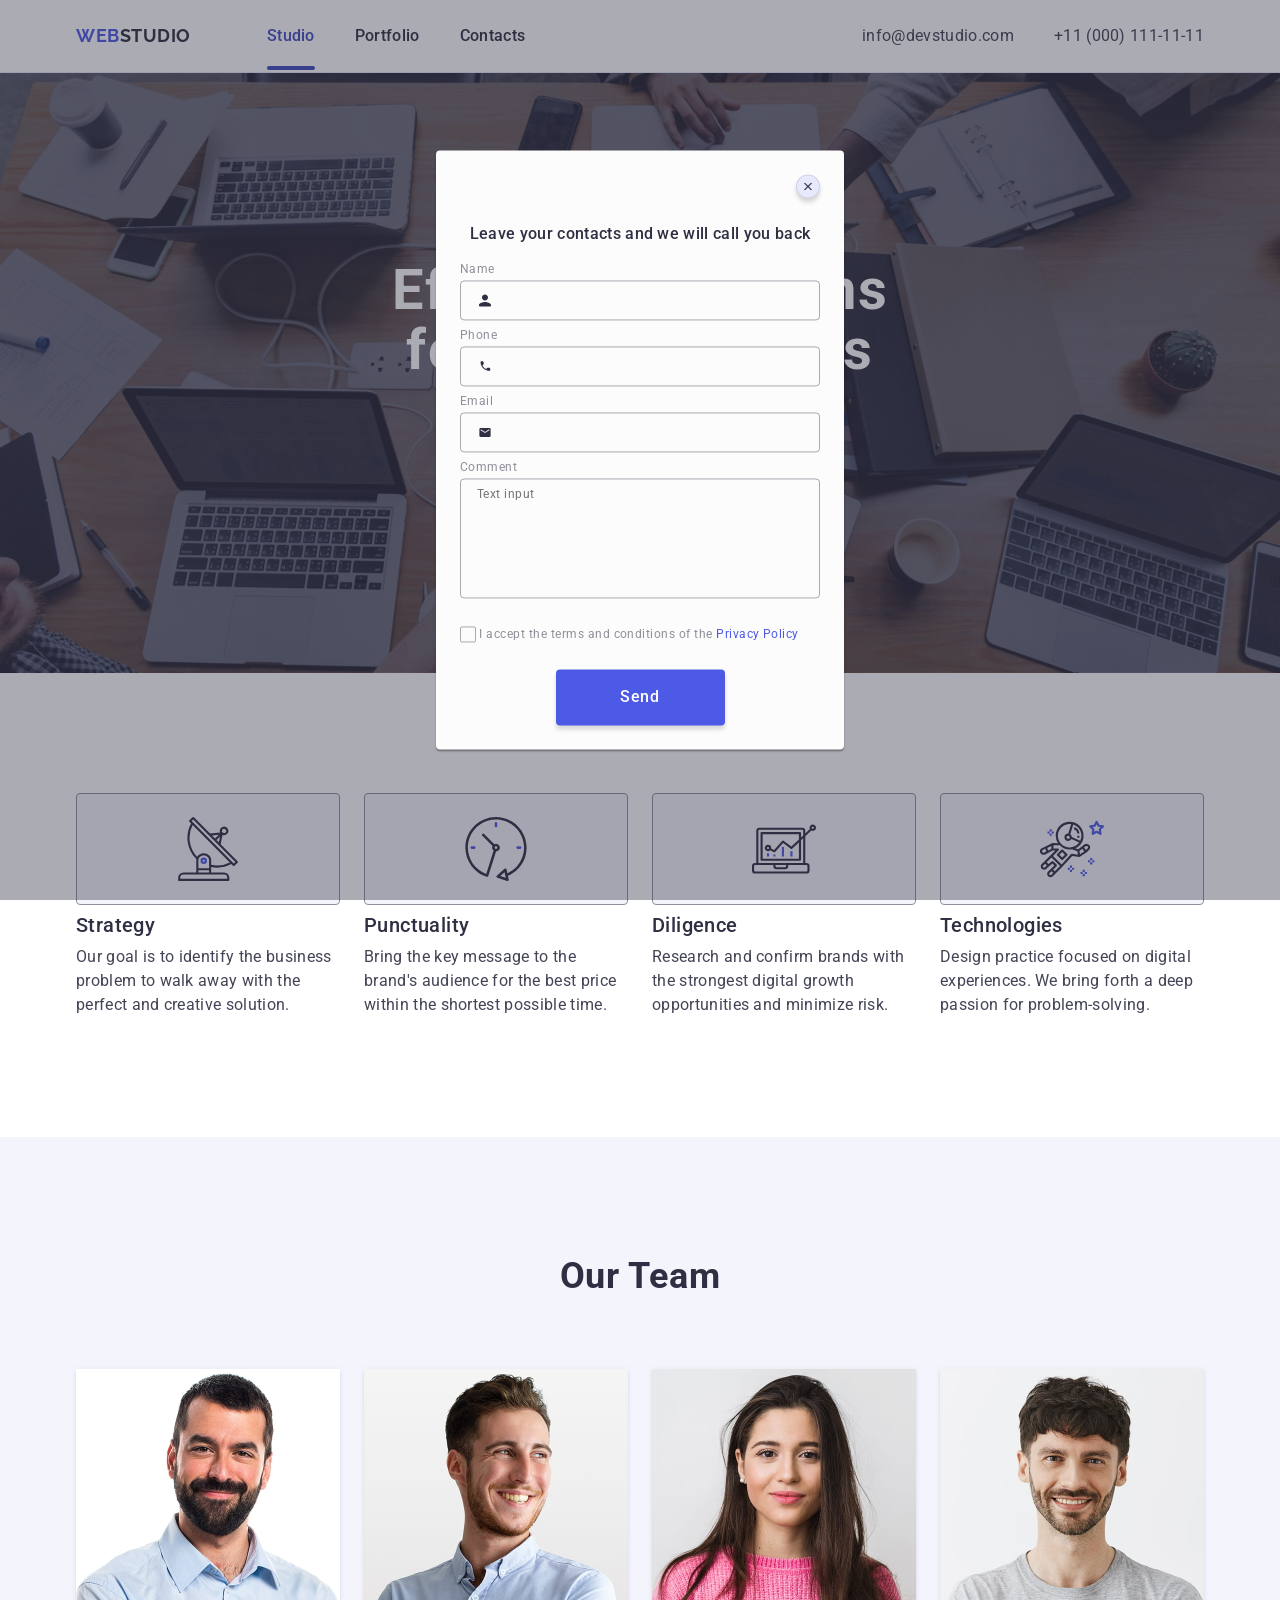
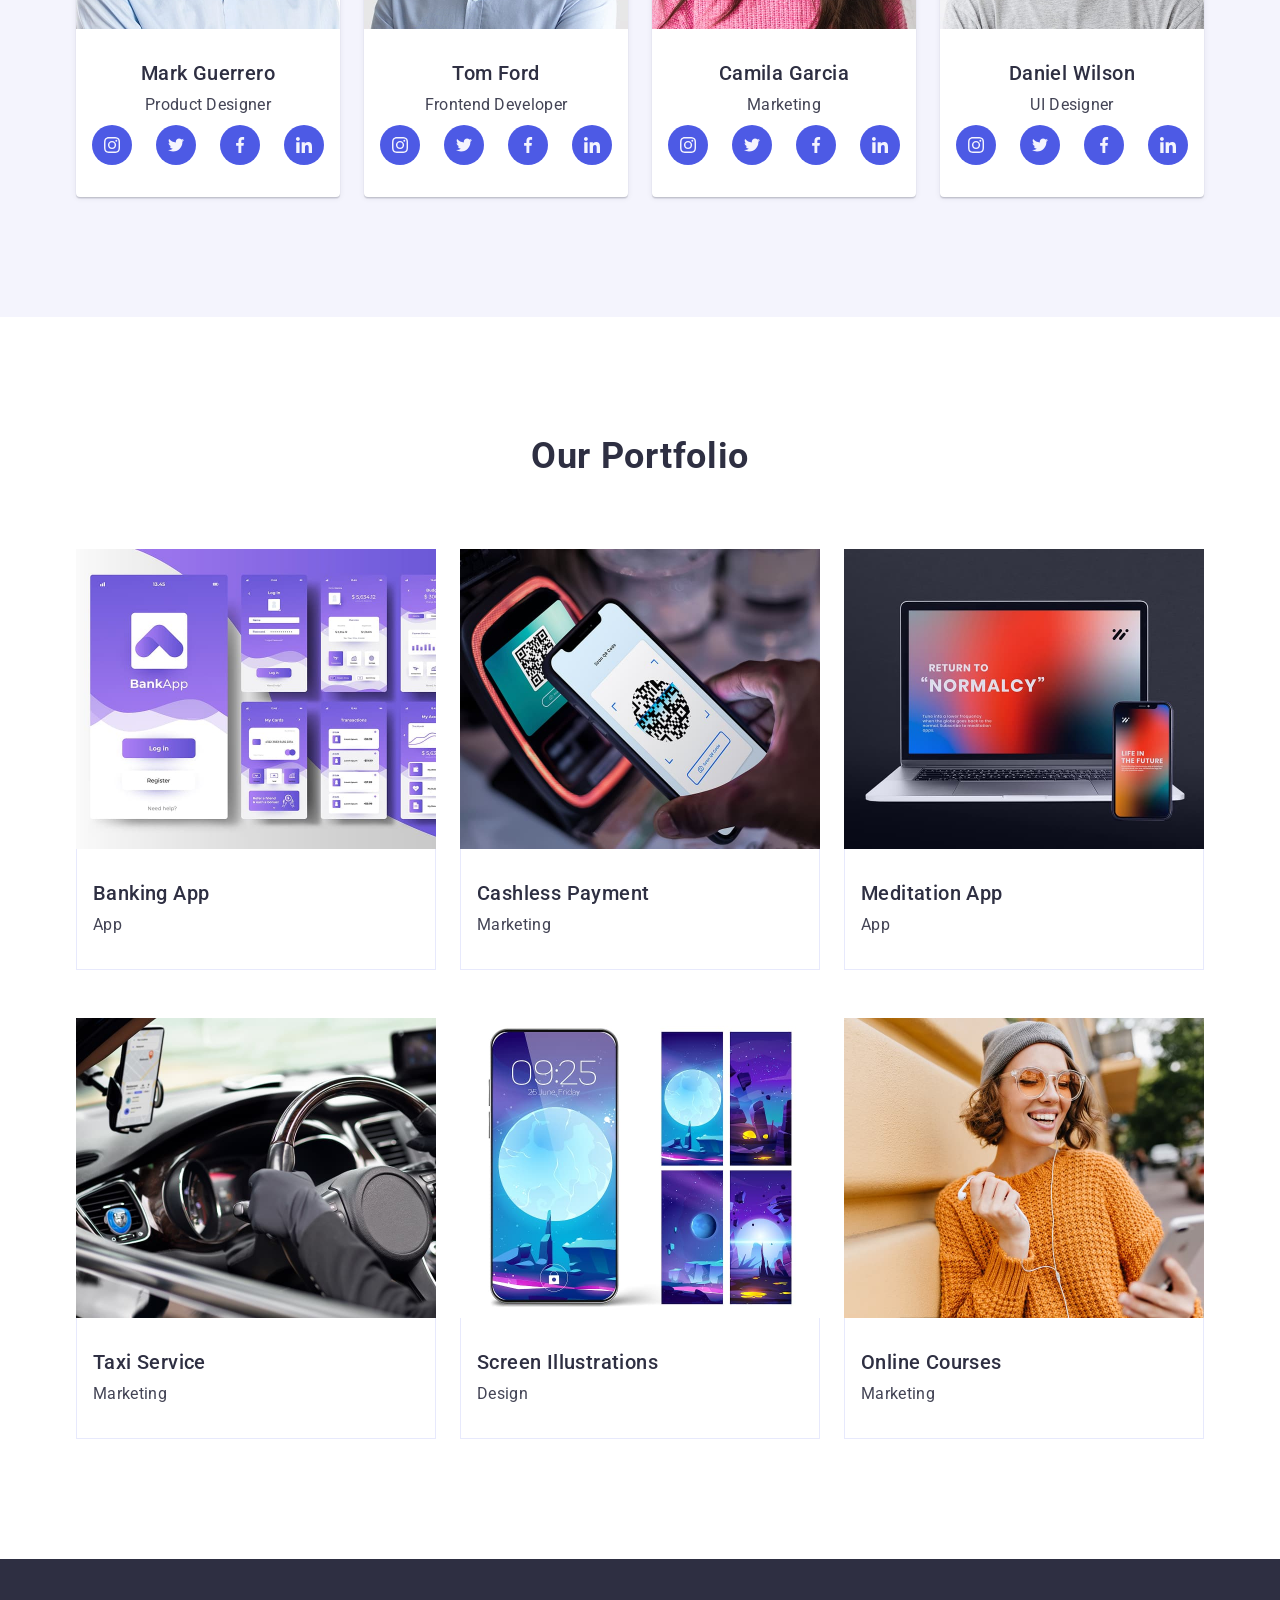
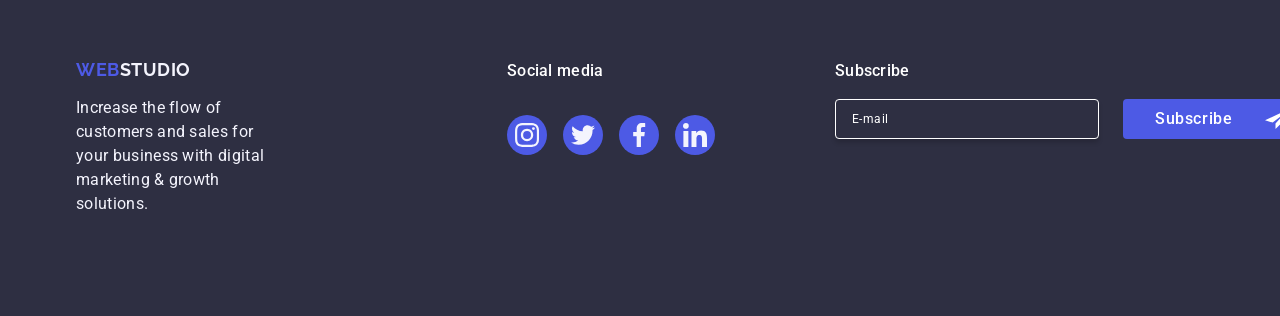
<file: index.html>
<!DOCTYPE html>
<html lang="en">
  <!-- Головна мова сайта -->
  <!-- Main language of the document -->
  <head>
    <meta charset="UTF-8" />
    <meta name="viewport" content="width=device-width, initial-scale=1.0" />
    <title>WebStudio</title>
    <!-- Підключення шрифтів (crossorigin - для безпечної загрузки) -->
    <link rel="preconnect" href="https://fonts.googleapis.com" />
    <link rel="preconnect" href="https://fonts.gstatic.com" crossorigin />
    <link
      href="https://fonts.googleapis.com/css2?family=Raleway:wght@700&family=Roboto:wght@400;500;700&display=swap"
      rel="stylesheet"
    />

    <!-- Спочатку підключаємо нормалізатор стилів -->
    <link
      rel="stylesheet"
      href="https://cdnjs.cloudflare.com/ajax/libs/modern-normalize/3.0.1/modern-normalize.min.css"
    />
    <!-- Підключаємо стилі сайту -->
    <link rel="stylesheet" href="./css/styles.css" />
  </head>
  
  <body class="page">
    <!-- Верхня лінія сайту -->
    <!-- Top line of the site -->
    <header class="page-header">
      <div class="container">
        <!-- Навігація – це посилання на інші сторінки -->
        <!-- Navigation is links to other pages -->
        <nav class="nav">
          <!-- Посилання - На основну сторінку сайту -->
          <!-- Link - To the main page of the site -->
          <a href="./index.html" class="logo"
            >Web<span class="logo-end">Studio</span></a
          >
  
          <ul class="main-menu">
            <li class="menu-item"><a href="./index.html" class="menu-link current">Studio</a></li>
            <li class="menu-item"><a href="" class="menu-link">Portfolio</a></li>
            <li class="menu-item"><a href="" class="menu-link">Contacts</a></li>
          </ul>
        </nav>
  
        <address class="address">
          <ul class="address-list">
            <li>
              <a href="mailto:info@devstudio.com"  class="address-link">info@devstudio.com</a>
            </li>
            <li>
              <a href="tel:+110001111111" class="address-link">+11 (000) 111-11-11</a>
            </li>
          </ul>
        </address>
      </div>
    </header>

    <main>
      <!-- Секція - Понукання до дії -->
      <!-- Section - Call to action -->
      <section class="hero">
        <div class="container">
          <h1 class="hero-title">Effective Solutions for Your Business</h1>
          <button type="button" class="hero-button">Order Service</button>
        </div>
      </section>

      <!-- Переваги -->
      <!-- Features -->
      <section class="section feature">
        <div class="container">
          <h2 class="section-title visually-hidden">Features</h2>
          <ul class="feature-list">

            <!-- feature - 1 -->
            <li class="feature-item">
              <div class="feature-icon">
                <svg width="64" height="64" class="icon">
                  <use href="./images/icons.svg#icon-antenna"></use>
                </svg>
              </div>

              <h3 class="feature-title">Strategy</h3>
              <p class="feature-text">
                Our goal is to identify the business problem to walk away with the
                perfect and creative solution.
              </p>
            </li>
            <!-- feature - 2 -->
            <li class="feature-item">
              <div class="feature-icon">
                <svg width="64" height="64" class="icon">
                  <use href="./images/icons.svg#icon-clock"></use>
                </svg>
              </div>
              <h3 class="feature-title">Punctuality</h3>
              <p class="feature-text">
                Bring the key message to the brand's audience for the best price
                within the shortest possible time.
              </p>
            </li>
            <!-- feature - 3 -->
            <li class="feature-item">
              <div class="feature-icon">
                <svg width="64" height="64" class="icon">
                  <use href="./images/icons.svg#icon-diagram"></use>
                </svg>
              </div>
              <h3 class="feature-title">Diligence</h3>
              <p class="feature-text">
                Research and confirm brands with the strongest digital growth
                opportunities and minimize risk.
              </p>
            </li>
            <!-- feature - 4 -->
            <li class="feature-item">
              <div class="feature-icon">
                <svg width="64" height="64" class="icon">
                  <use href="./images/icons.svg#icon-astronaut"></use>
                </svg>
              </div>
              <h3 class="feature-title">Technologies</h3>
              <p class="feature-text">
                Design practice focused on digital experiences. We bring forth a
                deep passion for problem-solving.
              </p>
            </li>
        </ul>
        </div>      
      </section>

      <!-- Наша команда -->
      <!-- Our Team -->
      <section class="section team">
        <div class="container">
          <h2 class="section-title">Our Team</h2>
          <ul class="card-list">
            <!-- team card 1 -->
            <li class="card-item">
              <img class="card-img"
                src="./images/teamcard-1.jpg"
                alt="Photo Mark Guerrero"                
              />
              <div class="card-content">
                <h3 class="card-name">Mark Guerrero</h3>
                <p class="card-position">Product Designer</p>
                <ul class="social-list">
                  <li class="social-item">
                    <a href="" class="link">
                      <svg width="16" height="16" class="icon">
                        <use href="./images/icons.svg#icon-instagram"></use>
                      </svg>
                    </a>
                  </li>
                  <li class="social-item">
                    <a href="" class="link">
                      <svg width="16" height="16" class="icon">
                        <use href="./images/icons.svg#icon-twitter"></use>
                      </svg>
                    </a>
                  </li>
                  <li class="social-item">
                    <a href="" class="link">
                      <svg width="16" height="16" class="icon">
                        <use href="./images/icons.svg#icon-facebook"></use>
                      </svg>
                    </a>
                  </li>
                  <li class="social-item">
                    <a href="" class="link">
                      <svg width="16" height="16" class="icon">
                        <use href="./images/icons.svg#icon-linkedin"></use>
                      </svg>
                    </a>
                  </li>
                </ul>
              </div>
            </li>
            <!-- team card 2 -->
            <li class="card-item">
              <img class="card-img"
                src="./images/teamcard-2.jpg"
                alt="Photo Tom Ford"
              />
              <div class="card-content">
                <h3 class="card-name">Tom Ford</h3>
                <p class="card-position">Frontend Developer</p>
                <ul class="social-list">
                  <li class="social-item">
                    <a href="" class="link">
                      <svg width="16" height="16" class="icon">
                        <use href="./images/icons.svg#icon-instagram"></use>
                      </svg>
                    </a>
                  </li>
                  <li class="social-item">
                    <a href="" class="link">
                      <svg width="16" height="16" class="icon">
                        <use href="./images/icons.svg#icon-twitter"></use>
                      </svg>
                    </a>
                  </li>
                  <li class="social-item">
                    <a href="" class="link">
                      <svg width="16" height="16" class="icon">
                        <use href="./images/icons.svg#icon-facebook"></use>
                      </svg>
                    </a>
                  </li>
                  <li class="social-item">
                    <a href="" class="link">
                      <svg width="16" height="16" class="icon">
                        <use href="./images/icons.svg#icon-linkedin"></use>
                      </svg>
                    </a>
                  </li>
                </ul>
              </div>
            </li>
            <!-- team card 3 -->
            <li class="card-item">
              <img class="card-img"
                src="./images/teamcard-3.jpg"
                alt="Photo Camila Garcia"
              />
              <div class="card-content">
                <h3 class="card-name">Camila Garcia</h3>
                <p class="card-position">Marketing</p>
                <ul class="social-list">
                  <li class="social-item">
                    <a href="" class="link">
                      <svg width="16" height="16" class="icon">
                        <use href="./images/icons.svg#icon-instagram"></use>
                      </svg>
                    </a>
                  </li>
                  <li class="social-item">
                    <a href="" class="link">
                      <svg width="16" height="16" class="icon">
                        <use href="./images/icons.svg#icon-twitter"></use>
                      </svg>
                    </a>
                  </li>
                  <li class="social-item">
                    <a href="" class="link">
                      <svg width="16" height="16" class="icon">
                        <use href="./images/icons.svg#icon-facebook"></use>
                      </svg>
                    </a>
                  </li>
                  <li class="social-item">
                    <a href="" class="link">
                      <svg width="16" height="16" class="icon">
                        <use href="./images/icons.svg#icon-linkedin"></use>
                      </svg>
                    </a>
                  </li>
                </ul>
              </div>
            </li>
            <!-- team card 4 -->
            <li class="card-item">
              <img class="card-img"
                src="./images/teamcard-4.jpg"
                alt="Photo Daniel Wilson"
              />
              <div class="card-content">
                <h3 class="card-name">Daniel Wilson</h3>
                <p class="card-position">UI Designer</p>
                <ul class="social-list">
                  <li class="social-item">
                    <a href="" class="link">
                      <svg width="16" height="16" class="icon">
                        <use href="./images/icons.svg#icon-instagram"></use>
                      </svg>
                    </a>
                  </li>
                  <li class="social-item">
                    <a href="" class="link">
                      <svg width="16" height="16" class="icon">
                        <use href="./images/icons.svg#icon-twitter"></use>
                      </svg>
                    </a>
                  </li>
                  <li class="social-item">
                    <a href="" class="link">
                      <svg width="16" height="16" class="icon">
                        <use href="./images/icons.svg#icon-facebook"></use>
                      </svg>
                    </a>
                  </li>
                  <li class="social-item">
                    <a href="" class="link">
                      <svg width="16" height="16" class="icon">
                        <use href="./images/icons.svg#icon-linkedin"></use>
                      </svg>
                    </a>
                  </li>
                </ul>
              </div>
            </li>
          </ul>
        </div>
        
      </section>

      <!-- Наше портфоліо -->
      <!-- Our Portfolio -->
      <section class="section projects">
        <div class="container">
          <h2 class="section-title">Our Portfolio</h2>
          <ul class="project-list">

            <!-- Project - 1 -->
            <li class="project-item">

              <div class="project-img">
                <img 
                src="./images/project-1.jpg"
                alt="Project Banking App"
                /> 
                <p class="project-overlay">
                  14 Stylish and User-Friendly App Design Concepts · Task Manager App · Calorie Tracker App · Exotic Fruit Ecommerce App · Cloud Storage App
                </p>               
              </div>
          
              <div class="project-content">
                <h3 class="project-title">Banking App</h3>
                <p class="project-type">App</p>
              </div>
            </li>

            <!-- Project - 2 -->
            <li class="project-item">
                            
              <div class="project-img">
                <img 
                src="./images/project-2.jpg"
                alt="Project Cashless Payment"
                /> 
                <p class="project-overlay">
                  14 Stylish and User-Friendly App Design Concepts · Task Manager App · Calorie Tracker App · Exotic Fruit Ecommerce App · Cloud Storage App
                </p> 
              </div>
          
              <div class="project-content">
                <h3 class="project-title">Cashless Payment</h3>
                <p class="project-type">Marketing</p>
              </div>
            </li>

            <!-- Project - 3 -->
            <li class="project-item">
                            
              <div class="project-img">
                <img 
                src="./images/project-3.jpg"
                alt="Project Meditation App"
                /> 
                <p class="project-overlay">
                  14 Stylish and User-Friendly App Design Concepts · Task Manager App · Calorie Tracker App · Exotic Fruit Ecommerce App · Cloud Storage App
                </p>               
              </div>
          
              <div class="project-content">
                <h3 class="project-title">Meditation App</h3>
                <p class="project-type">App</p>
              </div>
            </li>

            <!-- Project - 4 -->
            <li class="project-item">
                            
              <div class="project-img">
                <img 
                src="./images/project-4.jpg"
                alt="Project Taxi Service"
                /> 
                <p class="project-overlay">
                  14 Stylish and User-Friendly App Design Concepts · Task Manager App · Calorie Tracker App · Exotic Fruit Ecommerce App · Cloud Storage App
                </p>
              </div>
          
              <div class="project-content">
                <h3 class="project-title">Taxi Service</h3>
                <p class="project-type">Marketing</p>
              </div>
            </li>

            <!-- Project - 5 -->
            <li class="project-item">
                            
              <div class="project-img">
                <img 
                src="./images/project-5.jpg"
                alt="Project Screen Illustrations"
                /> 
                <p class="project-overlay">
                  14 Stylish and User-Friendly App Design Concepts · Task Manager App · Calorie Tracker App · Exotic Fruit Ecommerce App · Cloud Storage App
                </p>
              </div>
          
              <div class="project-content">
                <h3 class="project-title">Screen Illustrations</h3>
                <p class="project-type">Design</p>
              </div>
            </li>

            <!-- Project - 6 -->
            <li class="project-item">
                            
              <div class="project-img">
                <img 
                src="./images/project-6.jpg"
                alt="Project Online Courses"
                /> 
                <p class="project-overlay">
                  14 Stylish and User-Friendly App Design Concepts · Task Manager App · Calorie Tracker App · Exotic Fruit Ecommerce App · Cloud Storage App
                </p>
              </div>
          
              <div class="project-content">
                <h3 class="project-title">Online Courses</h3>
                <p class="project-type">Marketing</p>
              </div>
            </li>

          </ul>
        </div>

      </section>
    </main>

    <!-- Футер -->
    <!-- footer -->
    <footer class="page-footer">
      <div class="container">
        <div class="left">
          <!-- Посилання - На основну сторінку сайту -->
          <!-- Link - To the main page of the site -->
          <a href="./index.html" class="logo"
            >Web<span class="logo-end">Studio</span></a
          >
          <p class="text-footer">
            Increase the flow of customers and sales for your business with digital
            marketing & growth solutions.
          </p>
        </div>
        <div class="social">
          <p class="text">Social media</p>
          <ul class="social-list">
                  <li class="social-item">
                    <a href="" class="link">
                      <svg width="24" height="24" class="icon">
                        <use href="./images/icons.svg#icon-instagram"></use>
                      </svg>
                    </a>
                  </li>
                  <li class="social-item">
                    <a href="" class="link">
                      <svg width="24" height="24" class="icon">
                        <use href="./images/icons.svg#icon-twitter"></use>
                      </svg>
                    </a>
                  </li>
                  <li class="social-item">
                    <a href="" class="link">
                      <svg width="24" height="24" class="icon">
                        <use href="./images/icons.svg#icon-facebook"></use>
                      </svg>
                    </a>
                  </li>
                  <li class="social-item">
                    <a href="" class="link">
                      <svg width="24" height="24" class="icon">
                        <use href="./images/icons.svg#icon-linkedin"></use>
                      </svg>
                    </a>
                  </li>
        </ul>
        </div>
        <div class="subscribe">
          <p class="text">Subscribe</p>
          <form class="subscribe-form">
            <label class="subscribe-label" >
              <input 
                type="email" 
                placeholder="E-mail" 
                class="subscribe-input" 
                id="subscribe-email" 
                name="subscribe-email"/>
            </label>
            
            <button type="submit" class="subscribe-btn">
              Subscribe
              <svg width="24" height="24" class="icon">
                <use href="./images/icons.svg#icon-send"></use>
              </svg>
            </button>
          </form>

        </div>
      </div>
    </footer>

    <!-- Модальне вікно -->
    <div class="modal-overlay is-open">
      <div class="modal">
      
        <button type="button" class="close-btn">
          <svg width="8" height="8" class="icon">
            <use href="./images/icons.svg#icon-close"></use>
            </svg>
        </button>

        <p class="modal-title">Leave your contacts and we will call you back</p>
          
        <form class="modal-form">

          <div class="modal-input">
            <label for="user-name" class="input-label">Name</label>
            <div class="input-thumb">
              <input type="text" name="user-name" id="user-name" class="input">
              <svg width="18" height="24" class="icon">
                <use href="./images/icons.svg#icon-person"></use>
              </svg>
            </div>
          </div>
              
          <div class="modal-input">
            <label for="user-phone" class="input-label">Phone</label>
            <div class="input-thumb">
              <input type="tel" name="user-phone" id="user-phone" class="input">
              <svg width="18" height="24" class="icon">
                <use href="./images/icons.svg#icon-phone"></use>
              </svg>
            </div>  
          </div>


          <div class="modal-input">
            <label for="user-email" class="input-label">Email</label>
            <div class="input-thumb">
              <input type="email" name="user-email" id="user-email" class="input">
              <svg width="18" height="24" class="icon">
                <use href="./images/icons.svg#icon-email"></use>
              </svg>
            </div>
          </div>

          <div class="modal-textarea">
              <label for="user-comment" class="input-label">Comment</label>
              <textarea name="user-comment" id="user-comment" rows="5" placeholder="Text input" class="textarea" ></textarea>
          </div>

          <div class="modal-privacy">
            <input type="checkbox" name="user-privacy" id="user-privacy" value="true" class="checkbox-input visually-hidden" />


            <label for="user-privacy" class="label-privacy">

              <span class="checkbox-icon">
                <svg width="10" height="8" class="icon">
                  <use href="./images/icons.svg#icon-checkbox"></use>
                </svg>
              </span>

              I accept the terms and conditions of the 

              <a href="" class="privacy-link">Privacy Policy</a>

              

            </label>
                        


          </div>
          

          <button type="submit" class="send-btn">Send</button>
        
        </form>
      </div>
    </div>

  </body>
</html>
</file>
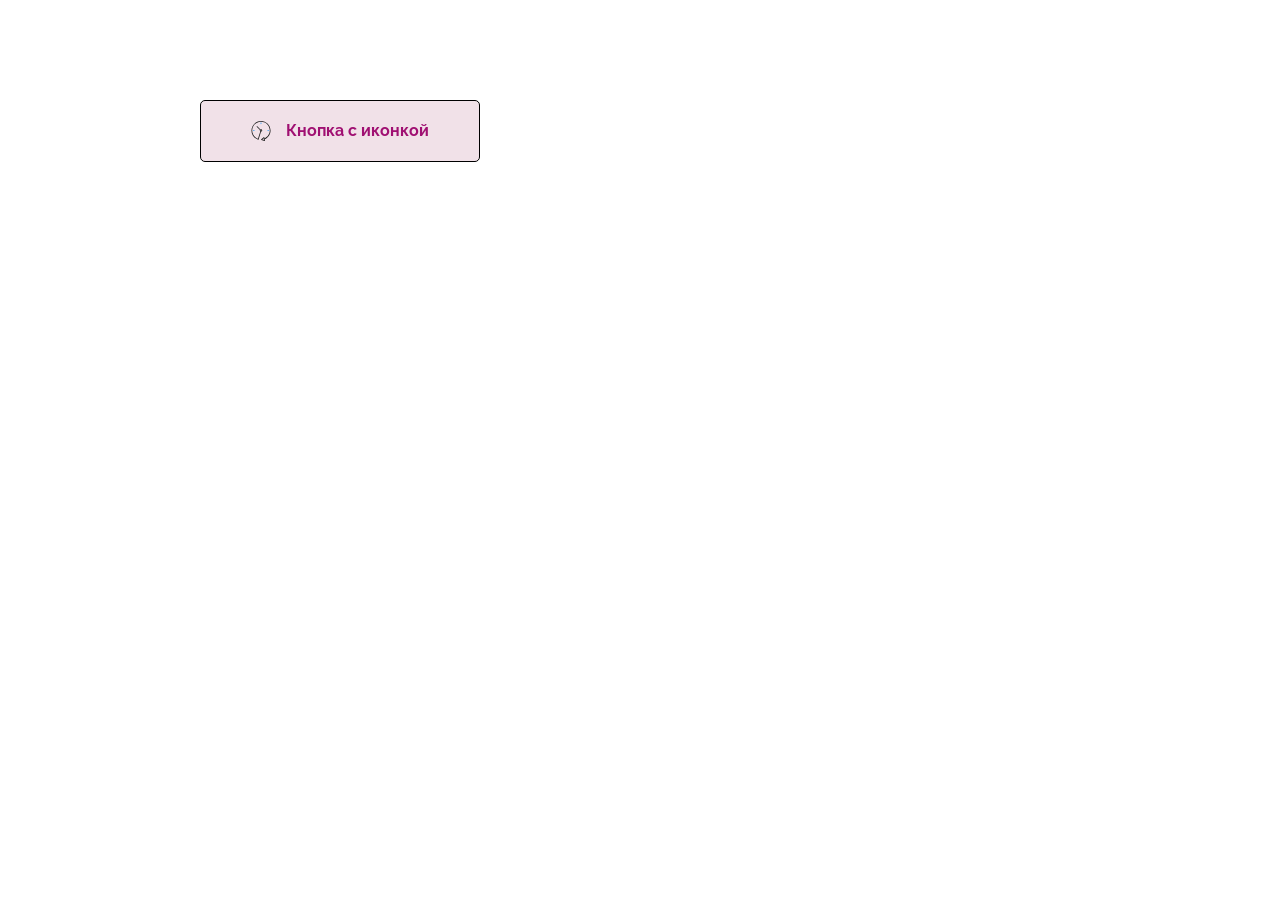
<file: button-icon.html>
<!DOCTYPE html>
<html lang="uk">
  <!-- Главный язык документа -->
  <head>
    <!-- Кодировку страницы необходимо указать для того, чтобы браузер корректно отобразил текст -->
    <meta charset="UTF-8" />

    <!-- Краткое описание содержания помогает поисковым системам лучше проиндексировать страницу -->
    <meta name="description" content="Дизайн та розробка сайтів - Головна сторінка" />

    <!-- Размер окна браузера -->
    <!-- Ширина - ширина девайса (width=device-width)-->
    <!-- Масштаб просмотра (initial-scale=1.0) -->
    <meta name="viewport" content="width=device-width, initial-scale=1.0" />

    <!-- Заголовок страницы, который отображается во вкладке браузера -->
    <!-- Текст заголовка содержит краткое описание содержимого веб-страницы -->
    <!-- Длина заголовка должна быть не более 60 символов, чтобы полностью поместиться в заголовке -->
    <title>WebStudio</title>

    <!-- Подключение шрифтов -->
    <link rel="preconnect" href="https://fonts.googleapis.com" />
    <link rel="preconnect" href="https://fonts.gstatic.com" crossorigin />
    <link
      href="https://fonts.googleapis.com/css2?family=Raleway:wght@700&family=Roboto:wght@400;500;700;900&display=swap"
      rel="stylesheet"
    />

    <!-- подключается нормализатор стилей для всех браузеров - перед подключением остальных стилей -->
    <link
      rel="stylesheet"
      href="https://cdnjs.cloudflare.com/ajax/libs/modern-normalize/1.0.0/modern-normalize.min.css"
    />

    <!-- Подключение внешнего файла со стилями -->
    <link rel="stylesheet" href="./css/button-icon.css" />
  </head>
  <body>
    <button class="button">Кнопка с иконкой</button>
  </body>
</html>
</file>
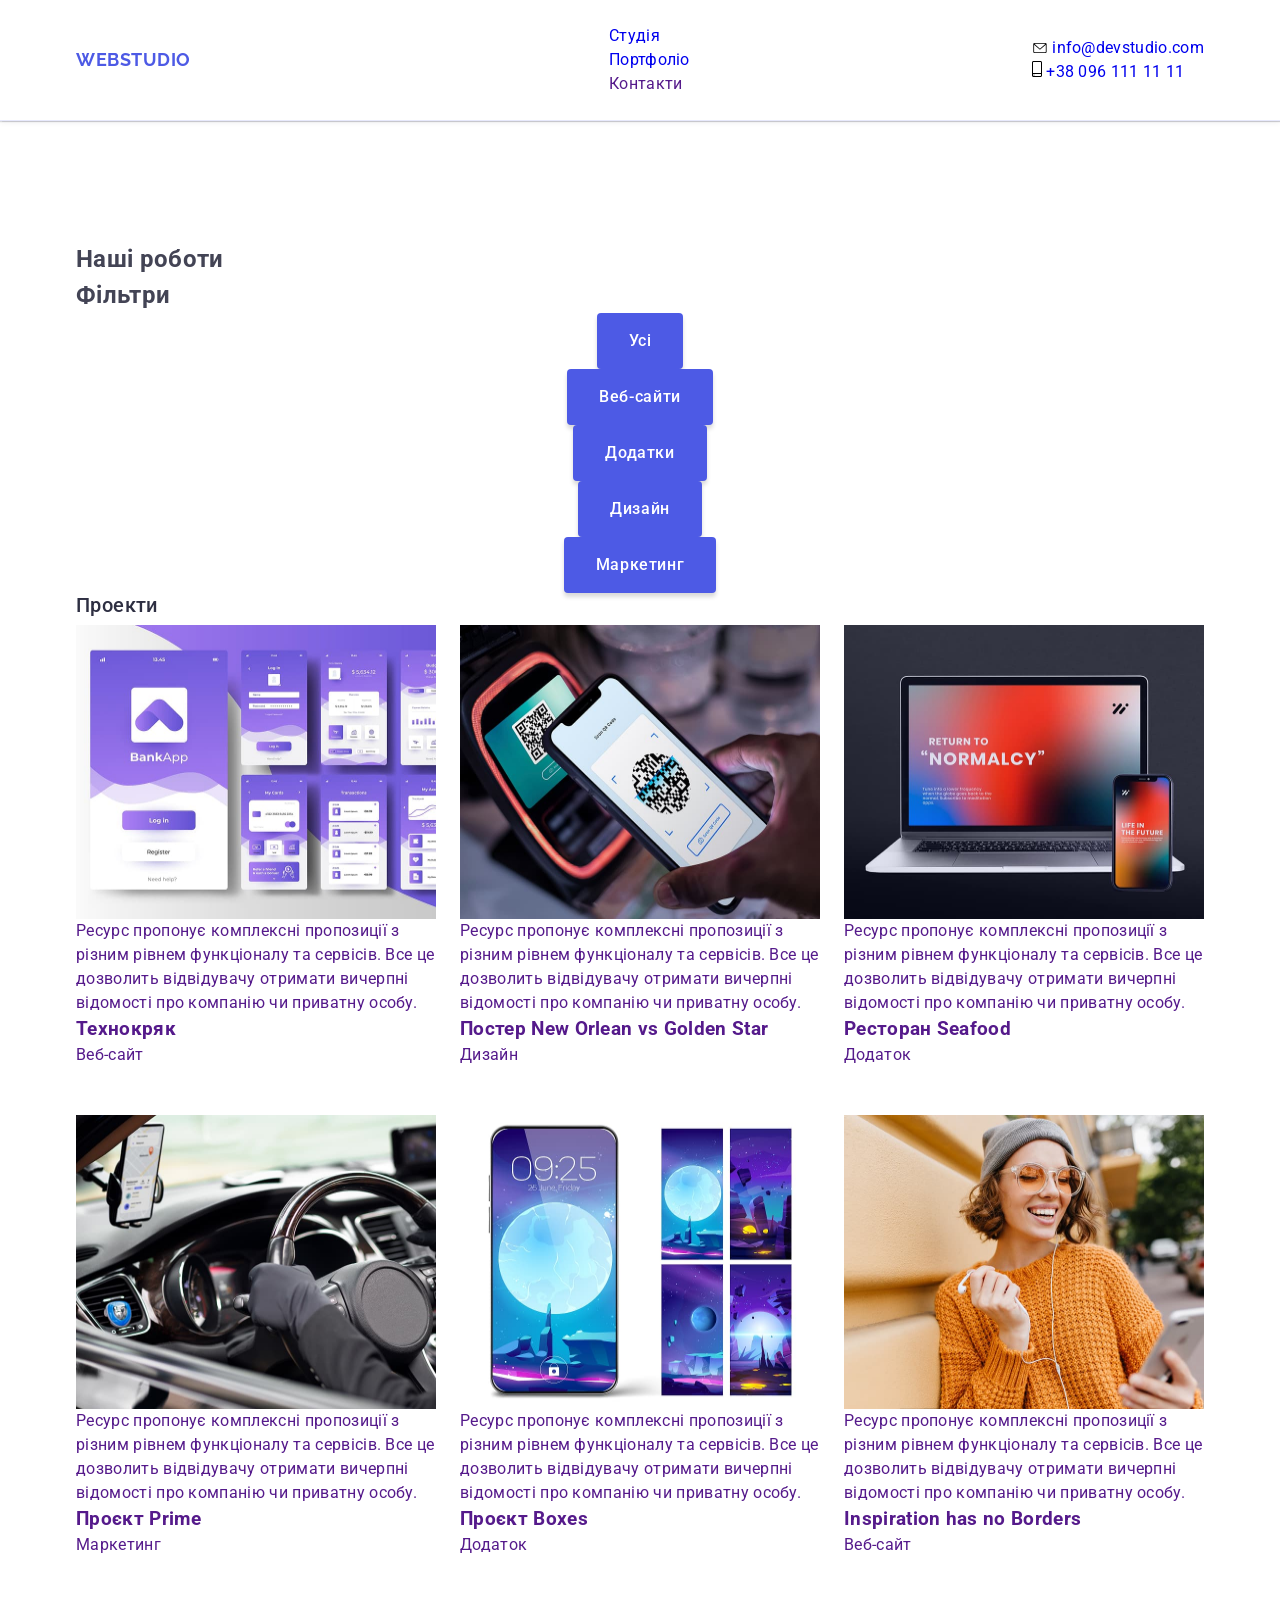
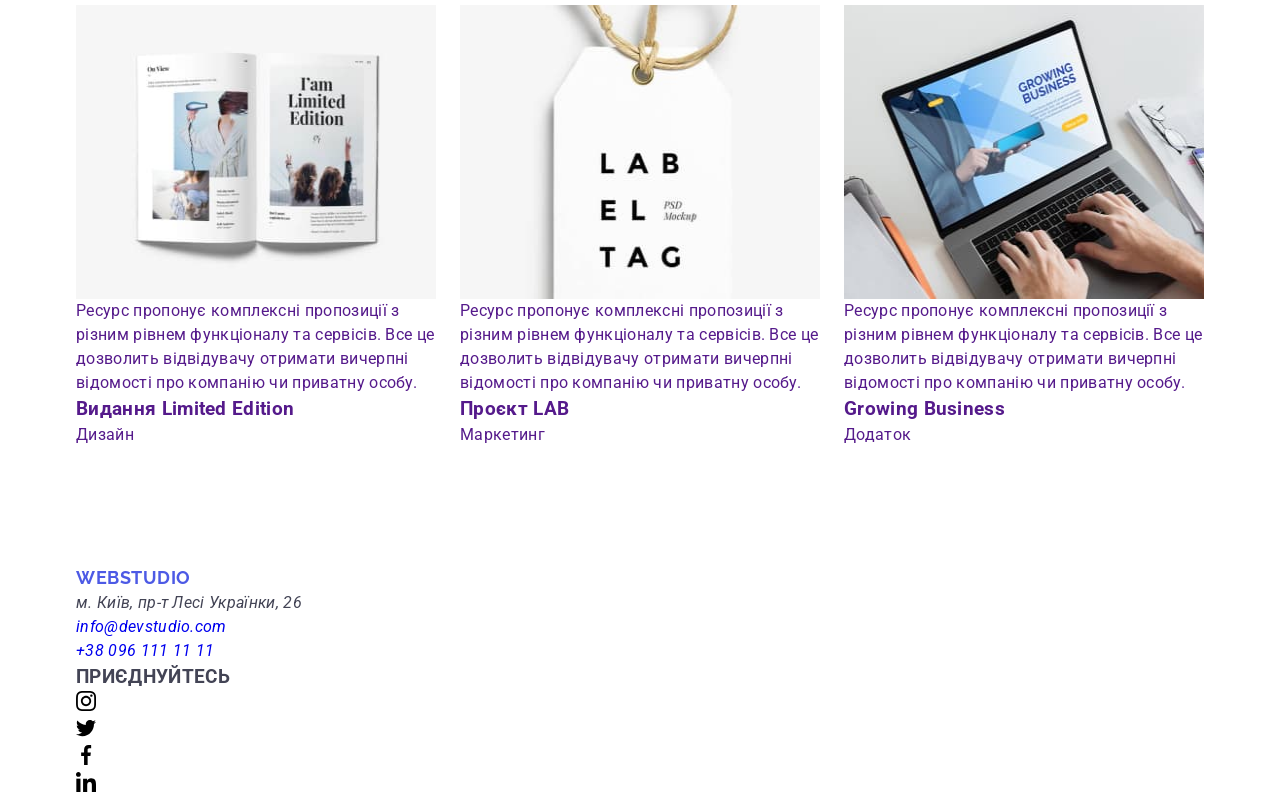
<file: portfolio.html>
<!DOCTYPE html>
<html lang="uk">
  <head>
    <meta charset="UTF-8" />

    <!-- Краткое описание содержания помогает поисковым системам лучше проиндексировать страницу -->
    <meta name="description" content="Дизайн та розробка сайтів - Портфоліо" />

    <meta name="viewport" content="width=device-width, initial-scale=1.0" />

    <!-- Заголовок страницы, который отображается во вкладке браузера -->
    <!-- Текст заголовка содержит краткое описание содержимого веб-страницы -->
    <title>Portfolio</title>

    <!-- Подключение шрифтов -->
    <link rel="preconnect" href="https://fonts.googleapis.com" />
    <link rel="preconnect" href="https://fonts.gstatic.com" crossorigin />
    <link
      href="https://fonts.googleapis.com/css2?family=Raleway:wght@700&family=Roboto:wght@400;500;700;900&display=swap"
      rel="stylesheet"
    />

    <!-- подключается нормализатор стилей для всех браузеров - перед подключением остальных стилей -->
    <link
      rel="stylesheet"
      href="https://cdnjs.cloudflare.com/ajax/libs/modern-normalize/1.0.0/modern-normalize.min.css"
    />

    <!-- Подключение внешнего файла со стилями -->
    <link rel="stylesheet" href="./css/styles.css" />
  </head>
  <body class="page">
    <!-- Заголовок -->
    <header class="page-header">
      <div class="container">
        <!-- Ссылка - На основную страничку сайта -->
        <a href="./index.html" title="Перехід на основну сторінку" class="logo link"
          ><span class="logo-blue">Web</span><span class="logo-black">Studio</span></a
        >
        <!-- Навигация - это ссылки на другие странички -->
        <nav>
          <ul class="nav-site list">
            <li class="item">
              <a href="./index.html" title="Основна сторінка" class="link">Студія</a>
            </li>
            <li class="item">
              <a href="./portfolio.html" title="Наші проекти" class="link current">Портфоліо</a>
            </li>
            <li class="item"><a href="" title="Наші контакти" class="link">Контакти</a></li>
          </ul>
        </nav>
        <ul class="nav-adress list">
          <li class="item">
            <a href="mailto:info@devstudio.com" title="Напиши" class="email link">
              <svg width="16" height="10" class="email icon">
                <use href="./icon/icons.svg#icon-envelope"></use>
              </svg>
              info@devstudio.com</a
            >
          </li>
          <li class="item">
            <a href="tel:+380961111111" title="Подзвони" class="tel link">
              <svg width="10" height="16" class="tel icon">
                <use href="./icon/icons.svg#icon-smartphone"></use>
              </svg>
              +38 096 111 11 11</a
            >
          </li>
        </ul>
      </div>
    </header>

    <main>
      <!-- Портфолио -->
      <section class="section portfolio container">
        <h1 class="portfolio-title" aria-label="Наші роботи">Наші роботи</h1>

        <!-- Filters (Фильтры) -->
        <h2 class="filter-title" aria-label="Фільтри">Фільтри</h2>
        <ul class="filter-list list">
          <li class="filter-item">
            <button type="button" class="filter-button current">Усі</button>
          </li>
          <li class="filter-item">
            <button type="button" class="filter-button">Веб-сайти</button>
          </li>
          <li class="filter-item">
            <button type="button" class="filter-button">Додатки</button>
          </li>
          <li class="filter-item">
            <button type="button" class="filter-button">Дизайн</button>
          </li>
          <li class="filter-item">
            <button type="button" class="filter-button">Маркетинг</button>
          </li>
        </ul>

        <!-- Projects (Проэкты) -->
        <h2 class="project-title" aria-label="Проекти">Проекти</h2>
        <ul class="project-list list">
          <li class="project-item">
            <a href="" class="project-link">
              <div class="image-box">
                <img
                  src="./images/project-1.jpg"
                  alt="Фото Веб-сайт Технокряк"
                  width="370"
                  height="294"
                  class="project-photo"
                />
                <p class="image-overlay">
                  Ресурс пропонує комплексні пропозиції з різним рівнем функціоналу та сервісів. Все
                  це дозволить відвідувачу отримати вичерпні відомості про компанію чи приватну
                  особу.
                </p>
              </div>
              <div class="project-name-type">
                <h3 class="project-name">Технокряк</h3>
                <p class="project-type">Веб-сайт</p>
              </div>
            </a>
          </li>
          <li class="project-item">
            <a href="" class="project-link">
              <div class="image-box">
                <img
                  src="./images/project-2.jpg"
                  alt="Фото Постер New Orlean vs Golden Star"
                  width="370"
                  height="294"
                  class="project-photo"
                />
                <p class="image-overlay">
                  Ресурс пропонує комплексні пропозиції з різним рівнем функціоналу та сервісів. Все
                  це дозволить відвідувачу отримати вичерпні відомості про компанію чи приватну
                  особу.
                </p>
              </div>
              <div class="project-name-type">
                <h3 class="project-name">Постер New Orlean vs Golden Star</h3>
                <p class="project-type">Дизайн</p>
              </div>
            </a>
          </li>
          <li class="project-item">
            <a href="" class="project-link">
              <div class="image-box">
                <img
                  src="./images/project-3.jpg"
                  alt="Фото Додаток Ресторан Seafood"
                  width="370"
                  height="294"
                  class="project-photo"
                />
                <p class="image-overlay">
                  Ресурс пропонує комплексні пропозиції з різним рівнем функціоналу та сервісів. Все
                  це дозволить відвідувачу отримати вичерпні відомості про компанію чи приватну
                  особу.
                </p>
              </div>
              <div class="project-name-type">
                <h3 class="project-name">Ресторан Seafood</h3>
                <p class="project-type">Додаток</p>
              </div>
            </a>
          </li>
          <li class="project-item">
            <a href="" class="project-link">
              <div class="image-box">
                <img
                  src="./images/project-4.jpg"
                  alt="Фото Маркетинг Проєкт Prime"
                  width="370"
                  height="294"
                  class="project-photo"
                />
                <p class="image-overlay">
                  Ресурс пропонує комплексні пропозиції з різним рівнем функціоналу та сервісів. Все
                  це дозволить відвідувачу отримати вичерпні відомості про компанію чи приватну
                  особу.
                </p>
              </div>
              <div class="project-name-type">
                <h3 class="project-name">Проєкт Prime</h3>
                <p class="project-type">Маркетинг</p>
              </div>
            </a>
          </li>
          <li class="project-item">
            <a href="" class="project-link">
              <div class="image-box">
                <img
                  src="./images/project-5.jpg"
                  alt="Фото Додаток Проєкт Boxes"
                  width="370"
                  height="294"
                  class="project-photo"
                />
                <p class="image-overlay">
                  Ресурс пропонує комплексні пропозиції з різним рівнем функціоналу та сервісів. Все
                  це дозволить відвідувачу отримати вичерпні відомості про компанію чи приватну
                  особу.
                </p>
              </div>
              <div class="project-name-type">
                <h3 class="project-name">Проєкт Boxes</h3>
                <p class="project-type">Додаток</p>
              </div>
            </a>
          </li>
          <li class="project-item">
            <a href="" class="project-link">
              <div class="image-box">
                <img
                  src="./images/project-6.jpg"
                  alt="Фото Веб-сайт Inspiration has no Borders"
                  width="370"
                  height="294"
                  class="project-photo"
                />
                <p class="image-overlay">
                  Ресурс пропонує комплексні пропозиції з різним рівнем функціоналу та сервісів. Все
                  це дозволить відвідувачу отримати вичерпні відомості про компанію чи приватну
                  особу.
                </p>
              </div>
              <div class="project-name-type">
                <h3 class="project-name">Inspiration has no Borders</h3>
                <p class="project-type">Веб-сайт</p>
              </div>
            </a>
          </li>
          <li class="project-item">
            <a href="" class="project-link">
              <div class="image-box">
                <img
                  src="./images/project-7.jpg"
                  alt="Фото Дизайн Видання Limited Edition"
                  width="370"
                  height="294"
                  class="project-photo"
                />
                <p class="image-overlay">
                  Ресурс пропонує комплексні пропозиції з різним рівнем функціоналу та сервісів. Все
                  це дозволить відвідувачу отримати вичерпні відомості про компанію чи приватну
                  особу.
                </p>
              </div>
              <div class="project-name-type">
                <h3 class="project-name">Видання Limited Edition</h3>
                <p class="project-type">Дизайн</p>
              </div>
            </a>
          </li>
          <li class="project-item">
            <a href="" class="project-link">
              <div class="image-box">
                <img
                  src="./images/project-8.jpg"
                  alt="Фото Маркетинг Проєкт LAB"
                  width="370"
                  height="294"
                  class="project-photo"
                />
                <p class="image-overlay">
                  Ресурс пропонує комплексні пропозиції з різним рівнем функціоналу та сервісів. Все
                  це дозволить відвідувачу отримати вичерпні відомості про компанію чи приватну
                  особу.
                </p>
              </div>
              <div class="project-name-type">
                <h3 class="project-name">Проєкт LAB</h3>
                <p class="project-type">Маркетинг</p>
              </div>
            </a>
          </li>
          <li class="project-item">
            <a href="" class="project-link">
              <div class="image-box">
                <img
                  src="./images/project-9.jpg"
                  alt="Фото Додаток Growing Business"
                  width="370"
                  height="294"
                  class="project-photo"
                />
                <p class="image-overlay">
                  Ресурс пропонує комплексні пропозиції з різним рівнем функціоналу та сервісів. Все
                  це дозволить відвідувачу отримати вичерпні відомості про компанію чи приватну
                  особу.
                </p>
              </div>
              <div class="project-name-type">
                <h3 class="project-name">Growing Business</h3>
                <p class="project-type">Додаток</p>
              </div>
            </a>
          </li>
        </ul>
      </section>
    </main>

    <!-- Футер - подвал сайта -->
    <footer>
      <div class="container">
        <div class="address">
          <a href="./index.html" title="Перехід на основну сторінку" class="logo link"
            ><span class="logo-blue">Web</span><span class="logo-white">Studio</span></a
          >
          <address>
            <p class="description">м. Київ, пр-т Лесі Українки, 26</p>
            <p>
              <a href="mailto:info@devstudio.com" title="Напиши" class="email link"
                >info@devstudio.com</a
              >
            </p>
            <p>
              <a href="tel:+380961111111" title="Подзвони" class="tel link">+38 096 111 11 11</a>
            </p>
          </address>
        </div>

        <div class="social">
          <h3 class="title">ПРИЄДНУЙТЕСЬ</h3>
          <ul class="social-links list">
            <li class="item">
              <a href="" class="link" aria-label="instagram">
                <svg class="icon" width="20" height="20">
                  <use href="./icon/icons.svg#icon-instagram"></use>
                </svg>
              </a>
            </li>
            <li class="item">
              <a href="" class="link" aria-label="twitter">
                <svg class="icon" width="20" height="20">
                  <use href="./icon/icons.svg#icon-twitter"></use>
                </svg>
              </a>
            </li>
            <li class="item">
              <a href="" class="link" aria-label="facebook">
                <svg class="icon" width="20" height="20">
                  <use href="./icon/icons.svg#icon-facebook"></use>
                </svg>
              </a>
            </li>
            <li class="item">
              <a href="" class="link" aria-label="linkedin">
                <svg class="icon" width="20" height="20">
                  <use href="./icon/icons.svg#icon-linkedin"></use>
                </svg>
              </a>
            </li>
          </ul>
        </div>
      </div>
    </footer>
  </body>
</html>
</file>
<file: css/styles.css>
/* Main styles */

/* Глобальні стилі */

/* Змінні - variables */
:root {
  /* Шрифти */
  --font-family: 'Roboto', sans-serif;
  --second-family: 'Raleway', sans-serif;

  /* Кольори */
  --iris: #4d5ae5;
  --ocean: #404bbf;
  --navy-blue: #2e2f42;
  --green: #31d0aa;
  --slate: #434455;
  --light-slate: #8e8f99;
  --cornflower: #e7e9fc;
  --cloud: #f4f4fd;
  --navy-blue-modal: rgba(46, 47, 66, 0.4);
  --grey: rgba(46, 47, 66, 0.7);
  --white: #fff;
  --dairy: #fcfcfc;
}


*,
*::before,
*::after {
  /* Включаємо content, padding, border = в склад блоку */
  box-sizing: border-box;
}

/* Глобальне скидання стилів */
h1, h2, h3, h4, h5, h6, p {
  /* Скидання дефолтних відступів */
	margin: 0;
}

ul, ol {
    /* Скидання дефолтних відступів та лівого паддінгу*/
	margin: 0;
	padding-left: 0;
    /* Скидання дефолтних маркерів для списків */
  list-style-type: none;
}

a {
  /* Скидання дефолтного підкреслення для посилань */
  text-decoration: none;
}

img {
  /* Прибираємо нижній проміжок картинок для всього проєкту */
	display: block;
  /* Для того, щоб зображення, для якого явно не задано ширину, 
  автоматично підлаштовувалося під ширину батьківського елемента */
  max-width: 100%;
}

/* Глобальні стилі кнопок */
button {
  /* Шрифти - за замовчуванням */
	font-family: inherit;
  /* Колір тексту - текущий колір батьківського елементу */
	color: currentColor;

  display: block;

  /* Вирівнювання кнопки по центру  */
  margin-left: auto ;
  margin-right: auto;

  /* Внутрішні відступи (вертикальні - горизонтальні) */
  padding: 16px 32px;

  border: none;

  /* Радіус кнопки */
  border-radius: 4px;

  /* Тінь кнопки */
  box-shadow: 0 4px 4px 0 rgba(0, 0, 0, 0.15) ;

  /* Шрифт тексту кнопки */
  font-weight: 500;
  font-size: 16px;
  line-height: 1.5 ;
  letter-spacing: 0.04em;

  /* Колір тексту  - стиль  --white: #ffffff */
  color: var(--white);
  /* Колір - стиль  --iris: #4d5ae5  */
  background-color: var(--iris);

  /* Тип курсора */
  cursor: pointer;

    /* Параметри переходу */
  transition: background-color 250ms cubic-bezier(0.4, 0, 0.2, 1);
}

/* Глобальні стилі для input */
input {
  /* Задання сімейства шрифтів */
  /* inherit - наслідування від батьківського елементу */
	font-family: inherit;
}



/* Стилі сторінки */

body {
  /* Скидання дефолтних відступів */
	margin: 0;
  
  font-family: 'Roboto', sans-serif;
  font-size: 16px;
  /* Інтерліньяж - міжрядковий інтервал */
  line-height: 1.5;
  /* Шнтервал між символами */
  letter-spacing: 0.02em;
  /* Колір - стиль  --slate - #434455 */
  color: var(--slate);
  /* Колір - стил   --white: #fff; */
  background-color: var(--white);
}

/* Правила стилів для контейнера (header, footer + кожна секція = контейнер) */
.container { 
  width: 1158px;
  padding: 0 15px;
  margin: 0 auto;  
}

/* Стилі для всіх секцій */
.section {
  padding-top: 120px;
  padding-bottom: 120px;
}


/* Хедер сторінки - page-header */

/* Нижняя полоса в один пиксель в .page-header */
.page-header {
  /* Внутрішні вертикальні відступи - 24px */
  padding: 24px 0;
  /* Колір - стиль --cornflower: #e7e9fc */
  border-bottom: 1px solid var(--cornflower) ;
  /* Тінь */
  box-shadow:  2px 1px rgba(46, 47, 66, 0.08), 
  0px 1px 1px rgba(46, 47, 66, 0.16), 
  0px 1px 6px rgba(46, 47, 66, 0.08); 
}


/* Flax-container хедера */
.page-header .container {
  display: flex;
  flex-direction: row;
  justify-content: space-between;
  align-items: center;
}


/* Клас для всього логотипу */
.logo {
  display: inline-block;
  margin-right: 76px;
  /* Перевід тексту в верхній регістр */
  text-transform: uppercase;
  font-family: 'Raleway', sans-serif;
  font-weight: 700;
  font-size: 18px;
  line-height: 1.17;
  letter-spacing: 0.03em;
   /* Колір тексту - стиль  --iris: #4d5ae5  */
  color: var(--iris);
}

/* Клас для другої частини логотипу в хедері */
.page-header .logo-end {
  /* Колір тексту - стиль  --navy-blue: #2e2f42  */
  color: var(--navy-blue);
}

/* Клас для другої частини логотипу в футері */
.page-footer .logo-end {
  /* Колір  - стиль  --cloud: #f4f4fd  */
  color: var(--cloud);
}

/* Flex-container навігації */
.nav {
  display: flex;
  flex-direction: row;
  align-items: center;
}

/* Flax-container основного меню */
.main-menu {

  display: flex;
  flex-direction: row;
  gap: 40px;
}

/* .menu-item {} */

.menu-link {
  /* Внутрішні вертикальні відступи - 24px */
  padding: 24px 0;
  font-weight: 500;
  /* Колір тексту  - стиль  --navy-blue: #2e2f42  */
  color: var(--navy-blue);
    /* Параметри переходу */
  transition: color 250ms cubic-bezier(0.4, 0, 0.2, 1);
}

.menu-link.current {
  /* Для абсолютного позиціювання підкреслення текущего пункта меню */
  position: relative;
  /* Колір тексту - стиль  --ocean: #404bbf  */
  color: var(--ocean);
}

/* Подчеркивание пункта меню c названием текущей страницы*/
.menu-link.current::after {
  /* Абсолютное позиционирование */
  position: absolute;
  /* Пустой контент для ::after */
  content: '';
  /* Позиционирование прямоугольничка вниз пункта меню */
  left: 0;
  bottom: -1px;
  /* Делаем прямоугольный блок */
  display: block;
  /* Ширина блока - 100% ширины  .menu-link.current */
  width: 100%;
  /* Высота этого блока подчеркивания */
  height: 4px;
  /* Радиус скругления */
  border-radius: 2px;
  /* Цвет фона */
   /* Колір стиль --ocean: #404bbf; */
  background-color: var(--ocean);
  /* В обычном состоянии - НЕ прозрачная */
  opacity: 1;
}


.menu-link:hover,
.menu-link:focus {
  /* Колір тексту --ocean: #404bbf; */
  color: var(--ocean);
}


.address {
    /* Скидаємо дефолтне значення для стилю - курсив */
  font-style: normal;
}

/* Flax-container пунктів адреси */
.address-list {
  display: flex;
  flex-direction: row;
  gap: 40px;
}

.address-link {
  font-weight: 400;
  font-size: 16px;
  /* Колір тексту посилань - стиль  --slate: #434455  */
  color: var(--slate);
    /* Параметри переходу */
  transition: color 250ms cubic-bezier(0.4, 0, 0.2, 1);
}

.address-link:hover,
.address-link:focus {
  /* Колір - стиль  --ocean: #404bbf  */
  color: var(--ocean);
}


/* Cекція  hero  */
.hero {
  /* Внутрішні вертикальні відступи */
  padding: 188px 0;
  /* Колір - стиль  --navy-blue: #2e2f42  */
  background-color: var(--navy-blue);
  /* Колір - стиль grey (фон над картинкою) */
  /* --grey: rgba(46, 47, 66, 0.7); */
  /* Фон : градієнт над картинкою */
  background-image: linear-gradient(to bottom, var(--grey), var(--grey)), url('../images/people-office.jpg');
  /* Повторення у фоні фонової картинки */
  background-repeat: no-repeat;
  /* Позиціонування фонової картинки по X та Y */
  background-position: center;
  /* Зміна розміру фонового зображення : cover - Максимально вмістити в блок */
  background-size: cover;
  /* Максимальна ширина фонової картинки */
  max-width: 1440px;
  /* Вирівнювання по центру */
  margin: 0 auto;
  
}

/* Заголовок */
.hero-title {
  /* Максимальна ширина тексту */
  max-width: 496px;
  /* Вирівнювання по центру */
  margin: 0 auto;
  /* Текст - стиль Header 1 */
  font-weight: 700;
  font-size: 56px;
  line-height: 1.07;
  letter-spacing: 0.02em;
  text-align: center;
  /* Колір - стиль  --white: #ffffff  */
  color: var(--white);
}

/* Кнопка */
.hero-button {
  /* Відcтуп від тексту */
  margin-top: 48px;
}

.hero-button:hover,
.hero-button:focus {
  /* Колір - стиль  --ocean: #404bbf  */
  background-color: var(--ocean);
}


/* Заголовки секцій - клас Header 2 */
.section-title {
  /* Визначення стилю написання тексту */
  text-transform: capitalize;

  font-weight: 700;
  font-size: 36px;
  line-height: 1.11;
  letter-spacing: 0.02em;
  text-align: center;
  /* Колір - стиль  --navy-blue: #2e2f42  */
  color: var(--navy-blue);
}


/* Секція  Features  */

/* ======================================================================= */
/* Для приховування заголовка другої секції використовується патерн – visually-hidden: */
.visually-hidden {
  position: absolute;
  width: 1px;
  height: 1px;
  margin: -1px;
  border: 0;
  padding: 0;
  white-space: nowrap;
  clip-path: inset(100%);
  clip: rect(0 0 0 0);
  overflow: hidden;
}
/* ======================================================================= */


/* Flex-container для списку переваг */
.feature-list {
  display: flex;
  flex-direction: row;
  gap: 24px;
}

/* Блок для однієї переваги */
.feature-item {
  /* Розрахунок ширини блоку */
  flex-basis: calc((100% - 3 * 24px) / 4);
}

/* Прямокутний Блок з іконкою */
.feature-icon {
  display: flex;
  justify-content: center;
  align-items: center;
  height: 112px;
  margin-bottom: 8px;

  /* Колір стиль --cloud: #f4f4fd; */
  background-color: var(--cloud);
  /* Колір стиль --light-slate: #8e8f99; */
  border: 1px solid var(--light-slate);
  border-radius: 4px;
}

/* Іконка в блоці */
.feature-icon .icon {
  display: block;
  margin: 0 auto;
}


/* Підзаголовки секцій */
.feature-title {
  margin: 8px 0;
  /* Текстовий стиль - Header 3 */
  font-weight: 500;
  font-size: 20px;
  line-height: 1.2;
  letter-spacing: 0.02em;
  /* Колір  - стиль  --navy-blue: #2e2f42  */
  color: var(--navy-blue);
}

/* .feature-text {} */

.section.team {
  /* Колір  - стиль  --cloud: #f4f4fd  */
  background-color: var(--cloud);
}



/* Секція  Our Team  */

.team .section-title {
  /* Вертикальний відступ від заголовка секції */
  margin-bottom: 72px;
}


.card-list { 
  /* Flex-container для карток робітників */
  display: flex;
  flex-direction: row;
  gap: 24px;

  
}

/* Картка робітника */
.card-item {
  /* display: flex; */
  /* flex-direction: column; */

  /* Розрахунок ширини блоку */
  flex-basis: calc((100%-72px)/4);
  
  border-top-left-radius: 0px;
  border-top-right-radius: 0px ;
  border-bottom-right-radius: 4px;
  border-bottom-left-radius:4px;

  /* Колір - стиль  --white: #ffffff  */
  background-color: var(--white);

  /* Тінь */
  box-shadow: 0px 1px 6px 0px rgba(46, 47, 66, 0.08), 
  0px 1px 1px 0px rgba(46, 47, 66, 0.16), 
  0px 2px 1px 0px rgba(46, 47, 66, 0.08);
}

/* .card-img {} */

/* Інформація щодо робітника */
.card-content {
  padding: 32px 0;
}

.card-name {
  margin-bottom: 8px;
  /* Текстовий стиль - Header 3 */
  font-weight: 500;
  font-size: 20px;
  line-height: 1.2;
  letter-spacing: 0.02em;
  text-align: center;
  /* Колір - стиль  --navy-blue: #2e2f42  */
  color: var(--navy-blue);
}

.card-position {
  text-align: center;
  margin-bottom: 8px;
}

/* Горизонтальний блок з посиланнями на соціальні мережі */
.team .social-list {
  display: flex;
  flex-direction: row;
  justify-content: center;
  gap: 24px;
}

/* Посилання */
.social-item {
  /* Ширина та висота блока з посиланням та іконкою */
  width: 40px;
  height: 40px;
}

.team .social-item .link {
  /* Перетворюємо посилання в flex */
  display: flex;
  /* для центрування іконки */
  justify-content: center;
  align-items: center;

  /* Ширина та висота блока з посиланням та іконкою */
  width: 100%;
  height: 100%;

  /* Радіус - щоб блок був колом */
  border-radius: 50%;
  /* Колір стиль  --iris: #4d5ae5; */
  background-color: var(--iris);

  /* Параметри переходу */
  transition: background-color 250ms cubic-bezier(0.4, 0, 0.2, 1);
}

.team .social-item .link:hover,
.team .social-item .link:focus {
  /* Колір стиль  --ocean: #404bbf; */ 
  background-color: var(--ocean);
}


.team .social-item .icon {
  display: block;
  /*   Колір стиль --cloud: #f4f4fd; */ 
  fill: var(--cloud);
}




/* Секція  Our Portfolio - Projects */

.projects .section-title {
  /* Вертикальний відступ від заголовка секції */
  margin-bottom: 72px;
}

.project-list {

  /* Flex-container для карток проєктів */
  display: flex;
  flex-direction: row;
  flex-wrap: wrap;
  column-gap: 24px;
  row-gap: 48px;

}


.project-item {
  /* Розрахунок ширини блоку */
  /* width: 360px; */
  flex-basis: calc((100% - 48px) / 3);
  /* Параметри переходу */
  transition: box-shadow 250ms cubic-bezier(0.4, 0, 0.2, 1);
}


.project-img {
  /* Для блоку робимо відносне позиціювання (щоб до нього орієнтувати overlay) */
  position: relative;
  /* Переповнення контенту - сховане (overlay при зміщенні невидимий) */
  overflow: hidden;
}

/* Сам блок overlay = параграф з текстом */
.project-overlay {
  /* Абсолютне позиціювання  */
  position: absolute;
  /* По верхньому краю */
  top:0;
  /* По лівому краю */
  left:0;
  /* overlay займає всю площу блоку-батька */
  width: 100%;
  height: 100%;

  font-size: 16px;
  line-height: 1.5; 
  letter-spacing: 0.02em;

  /* Колір стиль --iris: #4d5ae5; */
  background-color: var(--iris);
  /* Колір стиль --cloud: #f4f4fd; */
  color: var(--cloud);

  /* Внутрішні відступи (до абзацу з текстом) */
  padding: 40px 32px;

  /* Переміщуємо весь overlay вниз на вю висоту */
  transform: translateY(100%);
    /* Параметри переходу */
  transition: transform 250ms cubic-bezier(0.4, 0, 0.2, 1);
}


.project-item:hover,
.project-item:focus {
  /* Зміна виду курсора */
  cursor: pointer;
  /* Тінь */
  box-shadow: 0px 1px 6px 0px rgba(46, 47, 66, 0.08), 
  0px 1px 1px 0px rgba(46, 47, 66, 0.16), 
  0px 2px 1px 0px rgba(46, 47, 66, 0.08);
}

/* Підіймання вгору overlay при hover на карті проєкту */
.project-item:hover .project-overlay,
.project-item:focus .project-overlay{
  /* Трансформація - перемущення вгору на всю висоту */
  transform: translateY(0);
}


/* Інформація щодо проєкту */
.project-content {
  padding: 32px 16px;
  /*Колір стиль  --cornflower: #e7e9fc; */
  border: 1px solid var(--cornflower);
  border-top: none; 
}

/* Заголовок для картки проекту */
.project-title {
  margin-bottom: 8px;
  /* Текстовий стиль - Header 3 */
  font-weight: 500;
  font-size: 20px;
  line-height: 1.2;
  letter-spacing: 0.02em;
  /* text-align: center; */
  /* Колір - стиль  --navy-blue: #2e2f42 */
  color: var(--navy-blue);
}

/* .project-type {} */

/* Футер сторінки - page-footer */
.page-footer {
  padding: 100px 0;
  /* Колір - стиль  --navy-blue: #2e2f42 */
  background-color: var(--navy-blue);
}

.page-footer .container{
  display: flex;
  flex-direction: row;
  gap: 120px;
  align-items: baseline;
}

.page-footer .left {
  margin-right: 120px;
}

.page-footer .logo {
  display: inline-block;
  margin-bottom: 16px; 
}

/* Клас для другої частини логотипу в хедері */
.page-footer .logo-end {
  /* Колір стиль  --cloud: #f4f4fd */
  color: var(--cloud);
}

.text-footer {
  max-width: 264px;
  /* Колір стиль  --cloud: #f4f4fd */
  color: var(--cloud);
}

/* Блок з назвою та посиланнями на соцыальны мережs */
.page-footer .social {
  display: flex;
  flex-direction: column;
  gap: 16px;
}

.page-footer .text {
  margin-bottom: 16px;
  font-size: 16px;
  font-weight: 500;
  line-height: 1.5;
  letter-spacing: 0.02em;
  /* Колір стиль --white: #fff; */
  color: var(--white);
}



/* Горизонтальний блок з посиланнями на соціальні мережі */
.page-footer .social-list {
  display: flex;
  flex-direction: row;
  justify-content: center;
  align-items: center;
  gap: 16px;
}

/* Посилання */
.social-item {
  /* Ширина та висота блока з посиланням та іконкою */
  width: 40px;
  height: 40px;
}

.page-footer .social-item .link {
  /* Перетворюємо посилання в flex */
  display: flex;
  /*  для центрування іконки */
  justify-content: center;
  align-items: center;

  /* Ширина та висота посилання = розміру блока  */
  width: 100%;
  height: 100%;

  /* Радіус - щоб блок був колом */
  border-radius: 50%;
  /* Колір стиль  --iris: #4d5ae5; */
  background-color: var(--iris);

  /* Параметри переходу */
  transition: background-color 250ms cubic-bezier(0.4, 0, 0.2, 1);
}

.page-footer .social-item .link:hover,
.page-footer .social-item .link:focus {
  /* Колір стиль    /* --green: #31d0aa; */ 
  background-color: var(--green);
}


.page-footer .social-item .icon {
  display: block;
  /*   Колір стиль --cloud: #f4f4fd; */ 
  fill: var(--cloud);
}

/* Форма для вводу електронної пошти та кнопки відправлення */
.subscribe-form {
  display: flex;
  flex-direction: row;
  gap: 24px;
  background-color: var(--navy-blue);
}

/* Поле input для вводу електронної пошти */
.subscribe-input {
  width: 264px;
  height: 40px; 
  font-size: 12px; 
  line-height: 2; 
  letter-spacing: 0.04em; 
  /* padding: 8px 16px; */
  padding-left: 16px;
  color: var(--white);
  /* background-color: var(--navy-blue); */
  background-color: transparent;
  border: 1px solid var(--white);
  border-radius: 4px;
  box-shadow: 0px 4px 4px rgba(0, 0, 0, 0.15); 
}

/* Колір тексту підказки в input */
.subscribe-input::placeholder{
  color: var(--white);
}


.subscribe-btn {
  min-width: 165px;
  height: 40px; 
  /* padding: 8px 16px; */
  display: flex;
  flex-direction: row;
  justify-content: center;
  align-items: center;
  gap: 16px;
  box-shadow: none;
}

.subscribe-btn .icon {
  margin-left: 16px;
  color: var(--white);
}

.subscribe-btn:hover,
.subscribe-btn:focus {
  /* Колір - стиль  --ocean: #404bbf  */
  background-color: var(--ocean);
}


/* Модальне вікно */

/* Підложка модального вікна */
.modal-overlay {
  /* Фіксована позиція стосовно body вікна браузера - viewport */
  position: fixed;
  /* Позиціонування - верхній лівий вугол */
  top:0;
  left:0;
  /* Займає всю площу вікна браузера */
  width: 100%;
  height: 100%;
  /* Робимо flex для вирівнювання самого модального вікна */
  display:flex;
  /* Вирівнюємо модальне вікно по горизонталі та вертикалі */
  justify-content: center;
  align-items: center;
  /* Робимо модальне вікно найвершим шаром (Наивысшим слоем) */
  /* Найвищій позиціонований елемент на осі Z */
  z-index: 999;

  /* Фон підложки модального вікна */
  /*   --navy-blue-modal: rgba(46, 47, 66, 0.4); */
  background-color: var(--navy-blue-modal);

  /* Робимо прозорими підложку та модальне вікно  */
  opacity: 0;
  /* Робимо, щоб события проходили сквозь это програчное окно */
  /* На overlay ігноруються події миші */
  pointer-events: none;
    /* Параметри переходу - прозорість */
  transition: opacity 250ms cubic-bezier(0.4, 0, 0.2, 1), visibility 250ms cubic-bezier(0.4, 0, 0.2, 1);

}


.modal-overlay.is-open {
    /* Робимо НЕпрозорими підложку та модальне вікно  */
  opacity: 1;
  /* Робимо, щоб события були можливі на модальному вікні */
  pointer-events: auto;
}

/* Модальне вікно */
.modal {
  /* Позиционирование модального окна и для позиционирования кнопки close*/
  position: absolute;

  /* Ограничиваем ширину и высоту модального окна */
  /* для визначення ширини елемента */
  width: 408px;
  /* для визначення мінімальної висоти елемента на веб-сторінці */
  min-height: 584px;  
  
  /* Центрування модального вікна по горизонталі та вертикалі */
  top: 50%;
  left: 50%;
  /* Для центрування елемента по вертикалі та горизонталі на веб-сторінці */
  transform: translate(-50%, -50%); 
  /* Дозволяє задавати анімаційний ефект для зміни значень властивостей стилю */
   transition: transform 250ms cubic-bezier(0.4, 0, 0.2, 1);

  /* При переполнении - появляется скролл по оси Y */
  overflow-y: auto;

  /* Колір --dairy: #fcfcfc; */
  background-color: var(--dairy);

  padding: 72px 24px 24px 24px;
  border-radius: 4px;

    /* Тінь */
  box-shadow: 0px 2px 1px 0px rgba(0, 0, 0, 0.20), 
  0px 1px 3px 0px rgba(0, 0, 0, 0.12), 
  0px 1px 1px 0px rgba(0, 0, 0, 0.14);

}

.modal-title {
  font-size: 16px;
  font-weight: 500;
  line-height: 1.5;
  letter-spacing: 0.02em;
  /* Колір стиль --navy-blue: #2e2f42; */
  color: var(--navy-blue);
  text-align: center;
  margin-bottom: 16px;
}

/* Кнопка закрытия модального окна */
.close-btn {
  /* Абсолютное позиционирование кнопки */
  position: absolute;
  top: 24px;
  right: 24px;

  /* Обнуляем дефолтные паддинги */
  padding: 0;

  display: flex;
  justify-content: center;
  align-items: center;
  width: 24px;
  height: 24px;

  border-radius: 50%;
  border: 1px solid rgba(0, 0, 0, 0.10);

  /* Колір стиль  --cornflower: #e7e9fc; */
  background-color: var(--cornflower);

  /* Анімація переходів */
  transition: background-color 250ms cubic-bezier(0.4, 0, 0.2, 1), border 250ms cubic-bezier(0.4, 0, 0.2, 1); 
}

.close-btn:hover,
.close-btn:focus {
  /* Зміна кольору фону */
  background-color: #404bbf; 
  /* Обнулення значення бордеру */
  border: none;
}

.close-btn .icon {
  /* Колір стиль --navy-blue: #2e2f42; */
  fill: var(--navy-blue);
  transition: fill 250ms cubic-bezier(0.4, 0, 0.2, 1);
}

.close-btn:hover .icon,
.close-btn:focus .icon {
  fill: #ffffff;
}


.modal-input {
  margin-bottom: 8px;
}

/* Cтилі тексту для всіх label в модальному вікні */
.input-label {
  /* Для подальшої реалізації відступів між елементами */
  display: block;
  /* Small Text */
  font-size: 12px;
  line-height: 1.17;
  letter-spacing: 0.04em;
  /* Колір --light-slate: #8e8f99; */
  color: var(--light-slate);
  margin-bottom: 4px;
}


/* Контейнер для поля input (для вставки иконки) */
.input-thumb {
  /* Для встановлення позиціонування елемента  */
  position: relative;
}

/* Поля ввода - input */
.input-thumb .input {
  /* елемент займає повну ширину його батьківського елемента */
  width: 100%;
  /* висота */
  height: 40px;
  /* стиль, ширина та колір межі навколо елемента */
  border: 1px solid var(--navy-blue-modal);
  /* радіус закруглення кутів елемента */
  border-radius: 4px;
  /* колір фону елемента */
  background-color: transparent;
  /* налаштування внутрішніх відступів для контенту */
  padding-left: 38px;
  /* встановлення стилю контуру для елемента */
  outline: transparent; 
  /* для плавної зміни кольору рамки */
  transition: border-color 250ms cubic-bezier(0.4, 0, 0.2, 1); 
}

/* Поля ввода - input - при  :focus*/
.input-thumb .input:focus {
  /* Выключаем свойство outline:, которое автоматически при фокусе на элемент */
  /* outline: none; */
  /* для зміни кольору рамки при кліку */
  border-color: var(--iris);
}

/* Иконка в input  */
.input-thumb .icon {
  /* Даем абсолютное позиционирование */
  position: absolute;
  /* Даємо відступ зліва по осі X */
  left: 16px;
  /* Центрируємо єлемент по осі Y */
  top: 50%;
  transform: translateY(-50%);
  /* Колір іконки */
  fill: var(--navy-blue);
  transition: fill 250ms cubic-bezier(0.4, 0, 0.2, 1);
}

.input-thumb .input:focus + .icon {
  /* Зміна кольору іконки при фокусі на input */
  fill: var(--iris);
}



/* Блок - коментарі */
.modal-textarea {
  /* Визначення відступів між div та наступним елемен */
  margin-bottom: 16px;
}
.textarea {
  width: 100%; 
  height: 120px;
  font-size: 12px; 
  line-height: 1.17;
  letter-spacing: 0.04em; 
  padding: 8px 16px;

  background-color: transparent;
  color: var(--navy-blue-modal);
  /* стиль, ширина та колір межі навколо елемента */
  border: 1px solid var(--navy-blue-modal);
  border-radius: 4px;
  /* Встановлення стилю контуру для елемента */
  outline: transparent;
  /* заборона зміни розміру елемента */
  resize: none; 
  /* анімаційний ефект для зміни значень властивостей стилю */
  transition: border-color 250ms cubic-bezier(0.4, 0, 0.2, 1); 

}

.textarea:focus {
  border-color: var(--iris); 
}



/* Блок з checkbox акцептування */
.modal-privacy {
  margin-bottom: 24px;
}

.label-privacy {
  font-size: 12px;
  line-height: 1.17;
  letter-spacing: 0.04em;
  color: var(--light-slate);
}

/* Блок (spav) з іконкою checkbox */
.checkbox-icon {
  /* для подальшої реалізації позиціонування елементу */
  display: inline-flex; 
  /* розміри елемента */
  width: 16px;
  height: 16px;
  /* вирівнювання іконки по вертикалі */
  align-items: center; 
  /* вирівнювання іконки по горизонталі */
  justify-content: center; 
  /* задання значення кольору іконки */
  fill: transparent; 
  /* визначення радіусу закруглення кутів елемента */
  border: 1px solid var(--navy-blue-modal); 
  /* радіус кутів елементе */
  border-radius: 2px;
  /* Анімаційний перехід */
  transition: background-color 250ms cubic-bezier(0.4, 0, 0.2, 1),
  border 250ms cubic-bezier(0.4, 0, 0.2, 1), 
  fill 250ms cubic-bezier(0.4, 0, 0.2, 1);
}


.checkbox-input:checked + .label-privacy .checkbox-icon {
  /* вимкнення стандартного оформлення кнопки */
  border: none;
  /* зазначення фону */
  background-color: var(--ocean);
  /* зазначення кольору іконки */
  fill: var(--cloud);
}





/* Посилання на умови  */
.privacy-link {
  color: var(--iris);
}


/* Кнопка - Send */
.send-btn {
  /* Визначення мінімальної ширини кнопки */
  min-width: 169px;
  /* Визначення висоти кнопки */
  height: 56px;
 /* Визначення сімейства шрифту */
  font-family: "Roboto", sans-serif;
  /* Визначення розміру шрифту */
  font-size: 16px;
  /* Визначення жирності шрифту */
  font-weight: 500;
  /* Визначення простору між рядками */
  line-height: 1.5;
  /* Визначення відстані між літерами */
  letter-spacing: 0.04em;
  /* Визначення кольору тексту в кнопці */
  color: var(--white) ;
  /* Визначення кольору фону */
  background-color: var(--iris); 

  /* Вимкнення стандартного оформлення кнопки - обводка */
  border: none;

  /* Визначення стилю курсору */
  cursor: pointer;

  /* Параметру переходу */
  transition: background-color 250ms cubic-bezier(0.4, 0, 0.2, 1); 
}

.send-btn:hover,
.send-btn:focus {
  /* Визначення кольору фону */
  background-color: var(--ocean); 
}
</file>
<file: css/button-icon.css>
.button {
  position: relative;
  display: inline-flex;
  align-items: center;

  margin-top: 100px;
  margin-left: 200px;

  padding: 20px 50px;

  border: 1px solid black;
  border-radius: 5px;

  font-family: 'Raleway', sans-serif;
  font-optical-sizing: auto;
  font-weight: 700;
  font-style: normal;
  font-size: 16px;

  overflow: hidden;

  cursor: pointer;

  background-color: #f1e1e8;
  color: #a01072;

  transition: background-color 1000ms linear, color 1000ms linear 500ms;
}

.button:hover {
  background-color: rgb(212, 134, 134);
  color: black;
}

.button::before {
  content: '';
  display: inline-block;
  height: 20px;
  width: 20px;
  margin-right: 15px;
  background-image: url('../icon/2-svg-optimized-svgomg/clock.svg');
  background-size: contain;

  transition: transform 1000ms linear;
}

.button:hover::before {
  transform: translateY(-300%);
}

.button::after {
  content: '';
  position: absolute;
  left: 50px;
  top: 50%-10px;

  display: inline-block;
  height: 20px;
  width: 20px;

  background-image: url('../icon/2-svg-optimized-svgomg/astronaut.svg');
  background-size: contain;

  transform: translateY(300%);

  transition: transform 1000ms linear;
}

.button:hover::after {
  transform: translateY(0%);
}
</file>
